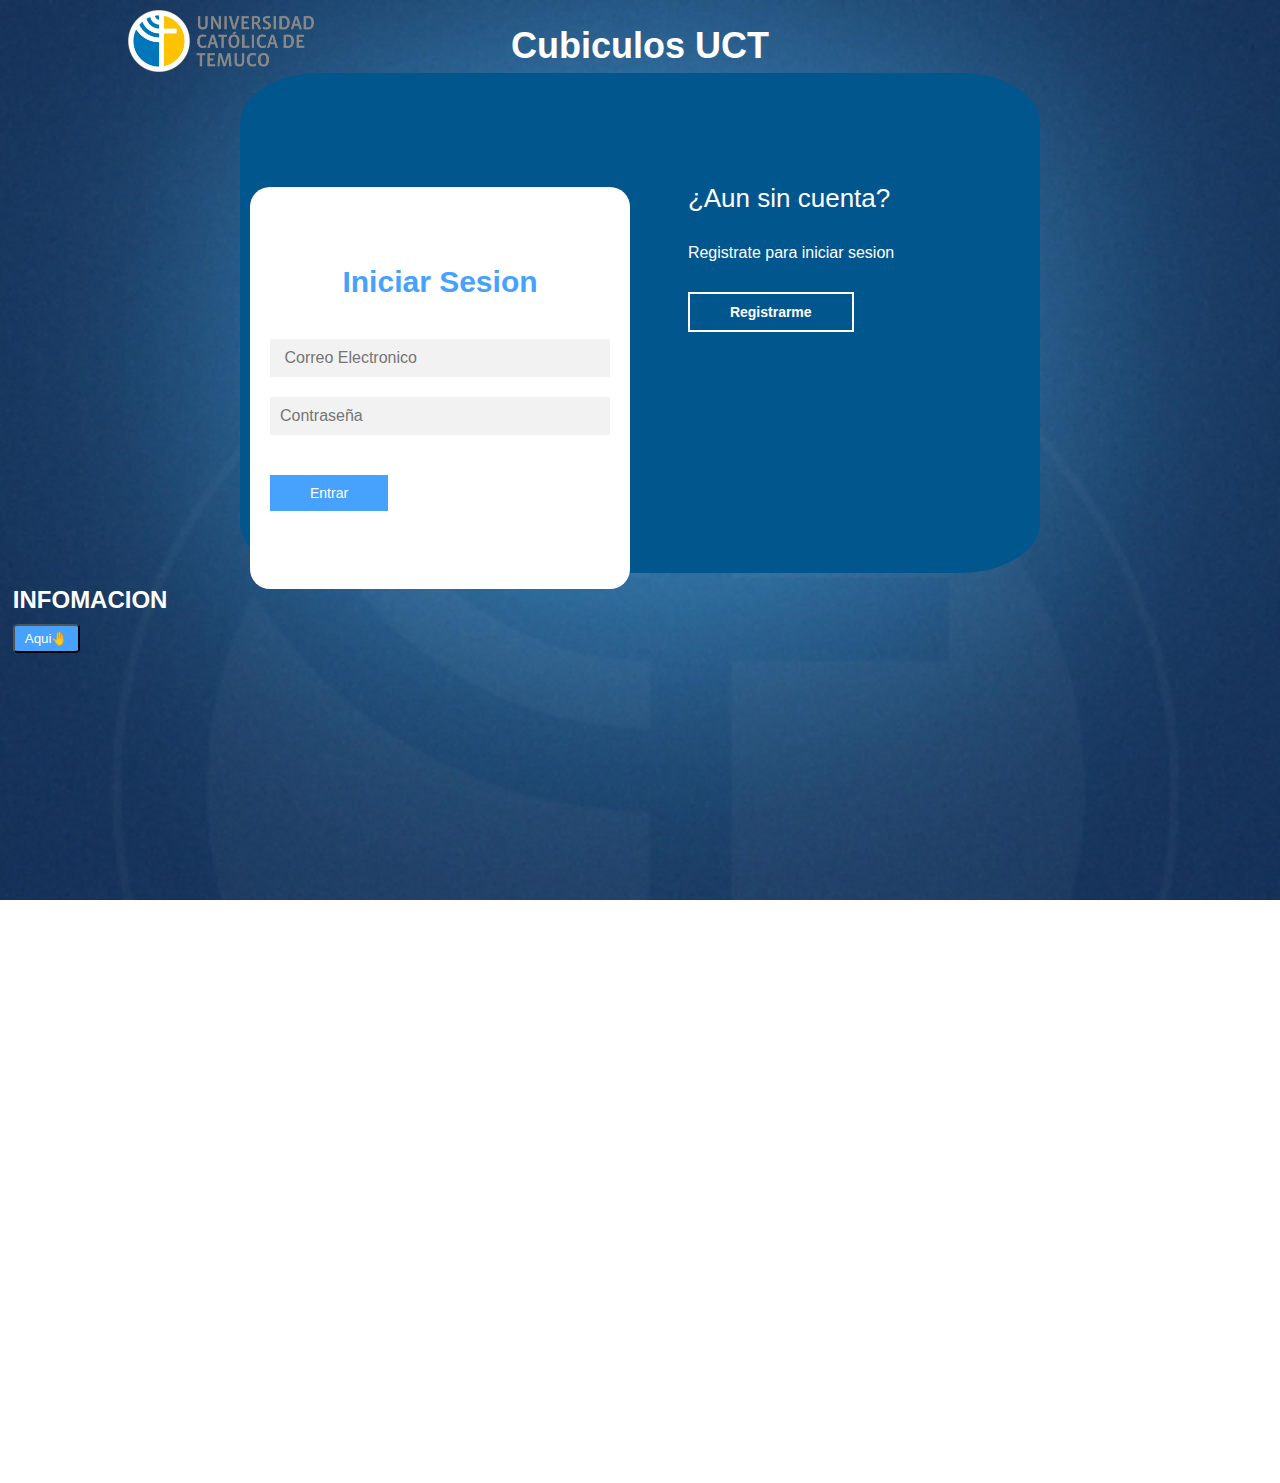
<file: proyecto/index.html>
<!DOCTYPE html>
<html lang="en">
<head>
    <meta charset="UTF-8">
    <meta name="viewport" content="width=device-width, initial-scale=1.0">
    <link rel="stylesheet" type="text/css" href="styles.css">
    <title>Cubiculos UCT</title>
</head>
<body>
    <div class = "banner">
        <center><h1>Cubiculos UCT</h1></center>
    </div>
    <!-----------------------------LOGIN Y REGISTRO--------------------------------------->
    <main>  
        <div class="block_login">
            <div class="ventana_trasera">
                <div class="ventana-trasera_login">
                    <h3>¿Ya tienes cuenta?</h3>
                    <p>Iniciar sesion para ingresar</p>
                    <button id="btn_iniciar_sesion">Iniciar sesion</button>
                </div>
                <div class="ventana-trasera_registro">
                    <h3>¿Aun sin cuenta?</h3>
                    <p>Registrate para iniciar sesion</p>
                    <button id="btnn_registro">Registrarme</button>
                </div>
            </div>

            <!--formulario login y registro-->
            <div class="block-login-registro">
                <?php include 'base.php'; ?>
                <form action="base.php" class="formulario_login">
                    <h2>Iniciar Sesion</h2>
                    <input type="text" placeholder=" Correo Electronico">
                    <input type="password" placeholder="Contraseña">
                    <button>Entrar</button>
                </form>

                <!--Registro a login-->
                <form action="" class="formulario_registrar" method="post">
                    <h2>Registrarse</h2>
                    <input type="text" placeholder="Nombre Completo" name="nombre">
                    <input type="text" placeholder="Correo Electronico" name="correo">
                    <input type="text" placeholder="Usuario" name="usuario">
                    <input type="password" placeholder="Contraseña" name="contrasena">
                    <button>Registrarse</button>
                </form>
            </div>
        </div>
    </main>
    <!------------------------------------------BLOQUE DE INFO--------------------------------------------------------------------->
        <div class="bloque">
            <div class = "bloque-block">
                <h2>INFOMACION</h2>
                <section>
                    <button class="btn-expandir">Aqui🤚</button>
                    <p class="texto_expandir">Esta página está destinada a los estudiantes de la universidad católica, campus san Juan Pablo segundo,
                     IX Región, Temuco, Chile. Diseñada para gestionar de manera autónoma los cubículos y el tiempo de estancia de uno o un grupo de estudiantes.</p> 
                </section>
        </div>
    </div>
    <script type="text/javascript" src="app.js"></script>
</body>
</html>
</file>
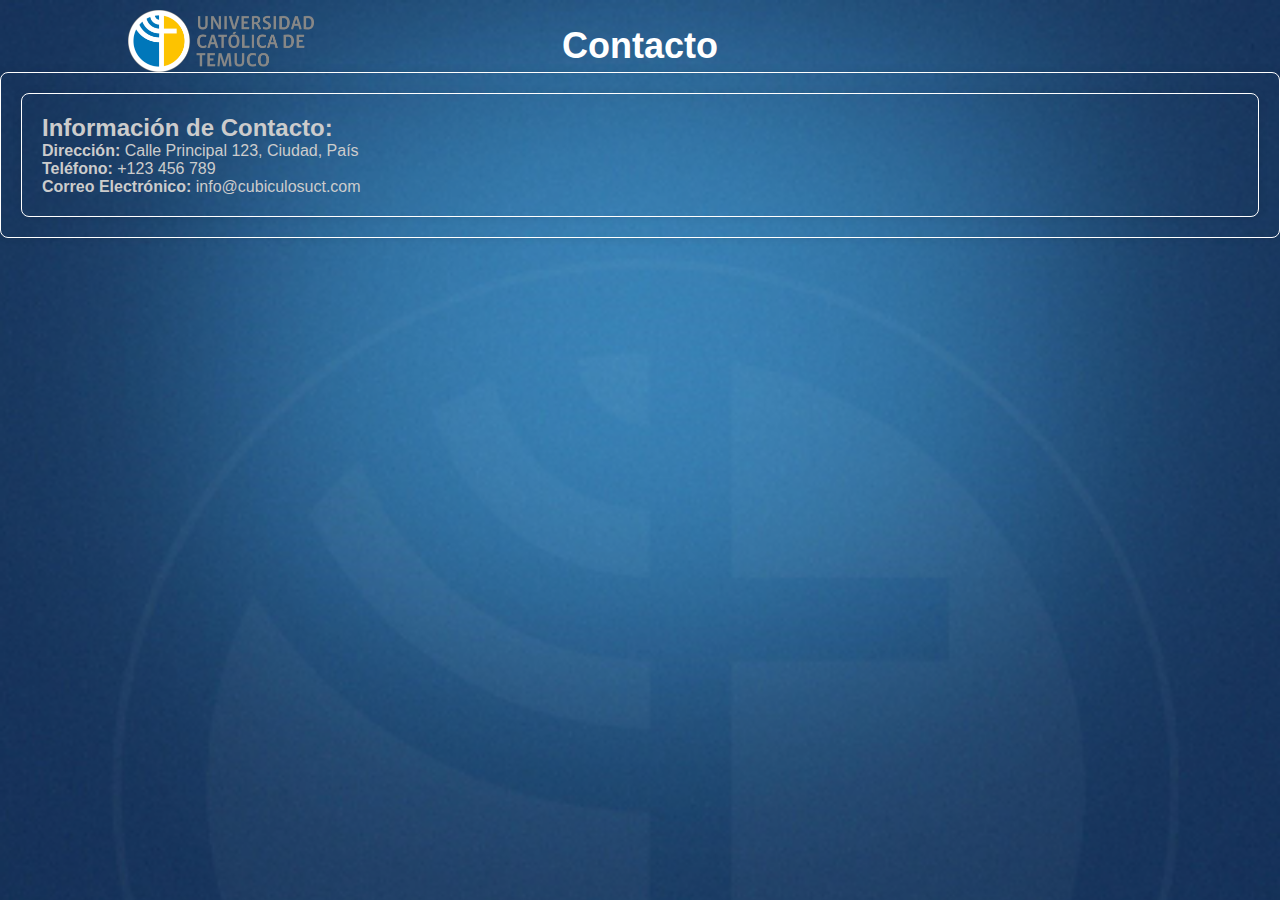
<file: proyecto/Contacto.html>
<!DOCTYPE html>
<html lang="en">
<head>
    <meta charset="UTF-8">
    <meta name="viewport" content="width=device-width, initial-scale=1.0">
    <link rel="stylesheet" type="text/css" href="styles.css">
    <link href="https://cdn.jsdelivr.net/npm/bootstrap@5.3.2/dist/css/bootstrap.min.css" rel="stylesheet" integrity="sha384-T3c6CoIi6uLrA9TneNEoa7RxnatzjcDSCmG1MXxSR1GAsXEV/Dwwykc2MPK8M2HN" crossorigin="anonymous">
    <script src="https://cdn.jsdelivr.net/npm/bootstrap@5.3.2/dist/js/bootstrap.bundle.min.js" integrity="sha384-C6RzsynM9kWDrMNeT87bh95OGNyZPhcTNXj1NW7RuBCsyN/o0jlpcV8Qyq46cDfL" crossorigin="anonymous"></script>
    <title>Contacto - Cubículos UCT</title>
    <link rel="stylesheet" href="estilo.css">
    <link rel="stylesheet" href="styles.css">
</head>
<body>
    <div class="container mt-5">
        <div class="banner">
            <center><h1>Contacto</h1></center>
        </div>
        <div class="contact-box">
            <div class="col-md-6 contact-box">
                <h2>Información de Contacto:</h2>
                <p><strong>Dirección:</strong> Calle Principal 123, Ciudad, País</p>
                <p><strong>Teléfono:</strong> +123 456 789</p>
                <p><strong>Correo Electrónico:</strong> info@cubiculosuct.com</p>
            </div>
        </div>
    </div>
</body>
</html>
</file>
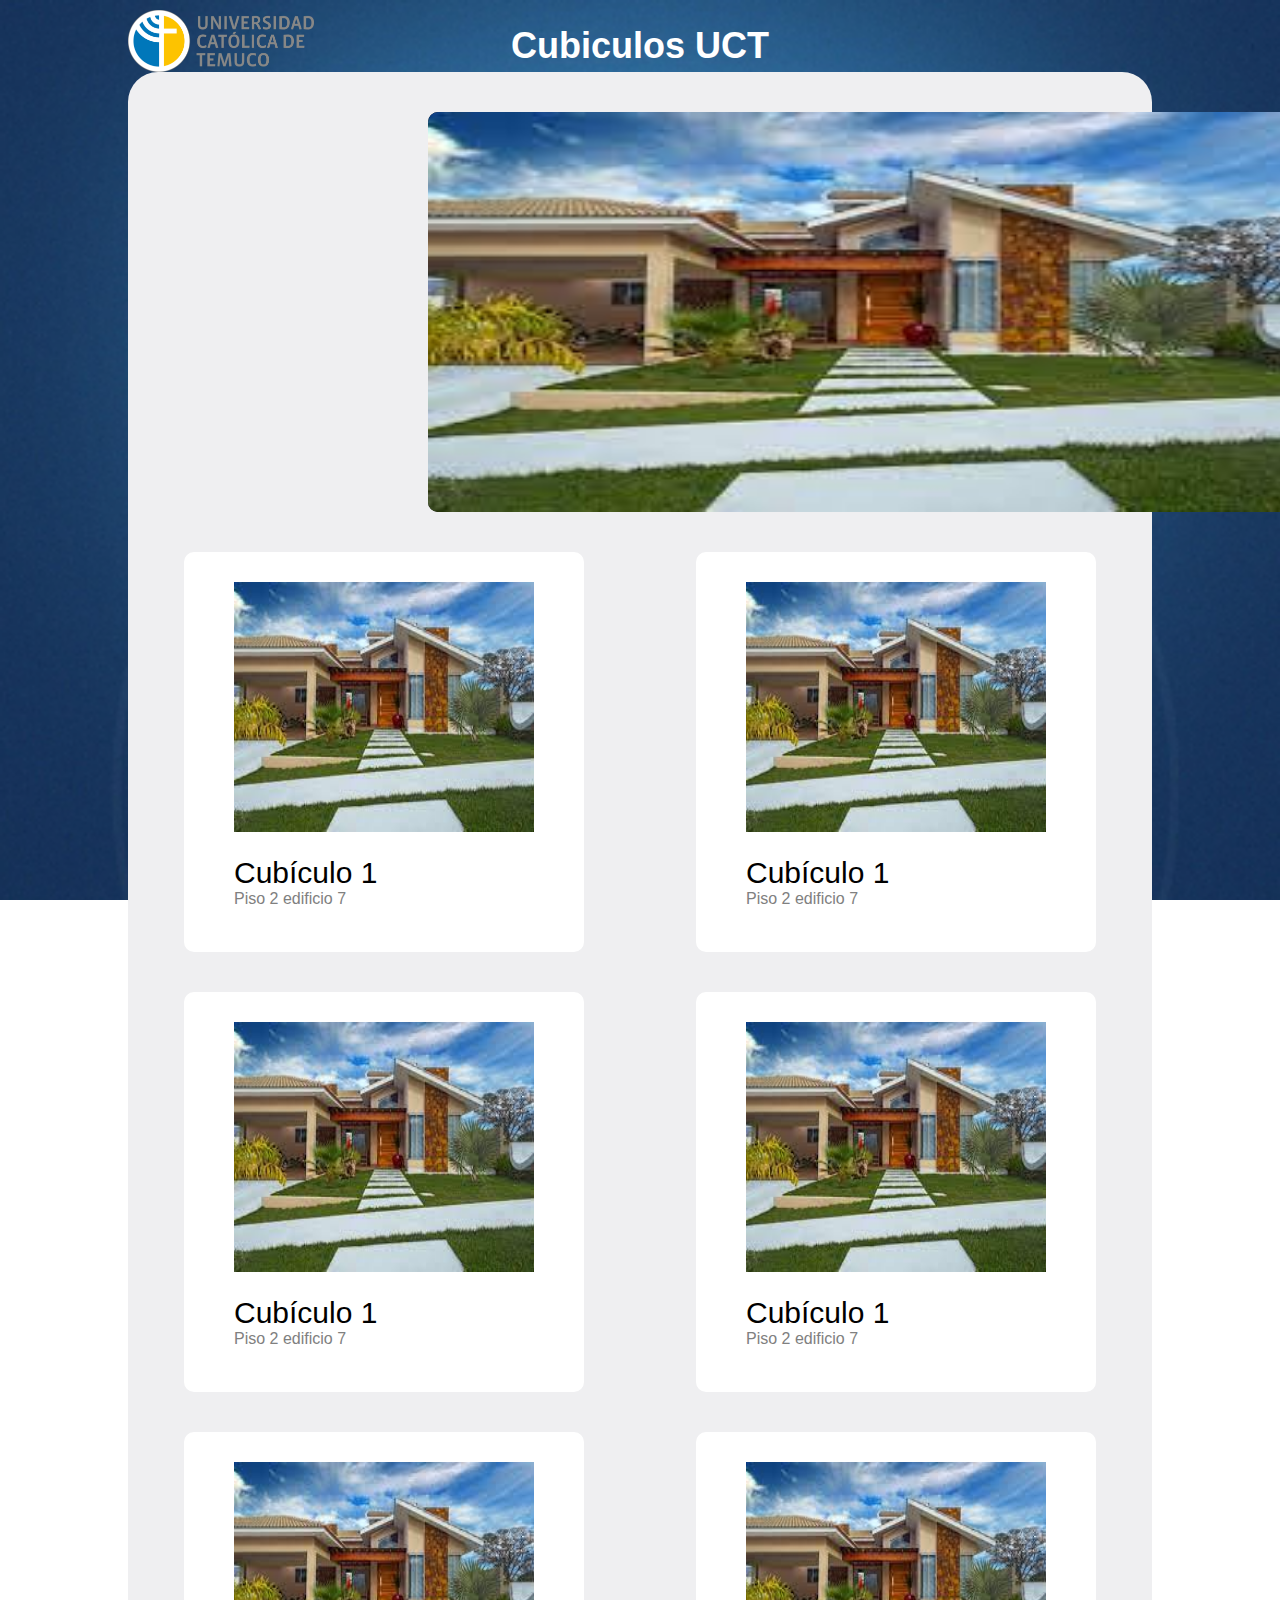
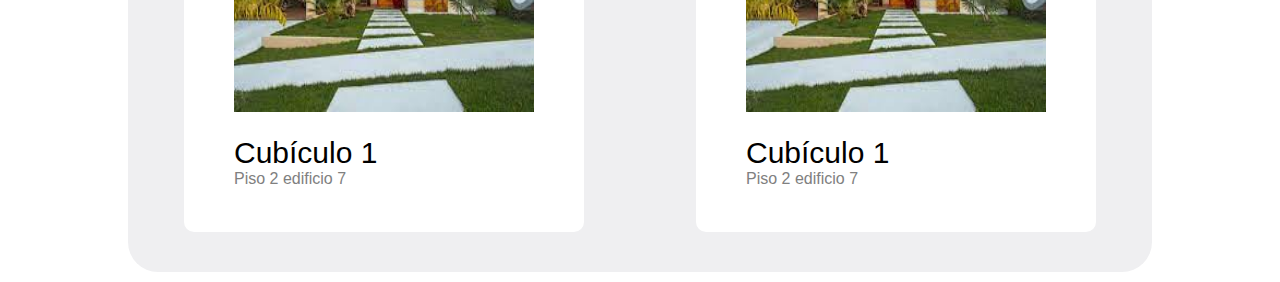
<file: proyecto/cubiculos.html>
<!DOCTYPE html>
<html lang="en">
<head>
    <meta charset="UTF-8">
    <meta name="viewport" content="width=device-width, initial-scale=1.0">
    <link rel="stylesheet" type="text/css" href="cubiculos.css">
    <link rel="stylesheet" href="styles.css">
    <title>Cubiculos UCT</title>
</head>
<body>
    <div class="banner">
        <center><h1>Cubiculos UCT</h1></center>
    </div>
    <section class="flexcontainer">
        <section class="deslisante">
            <div class="cubiculolargo">
                <img src="cubiculps/descarga (1).jpg" alt="" class="patata" onclick="changeImage(this)">
                <img src="cubiculps/descarga (2).jpg" alt="" class="patata" onclick="changeImage(this)">
                <img src="cubiculps/descarga (3).jpg" alt="" class="patata" onclick="changeImage(this)">
                <img src="cubiculps/descarga (4).jpg" alt="" class="patata" onclick="changeImage(this)">
                <img src="cubiculps/descarga (5).jpg" alt="" class="patata" onclick="changeImage(this)">
            </div>
            
        </section>

        <div class="cubiculo" onmouseover="showCubiculoInfo(this)" onmouseout="hideCubiculoInfo(this)">
            <img src="cubiculps/descarga (1).jpg" alt="" class="imagen">
            <p class="titulo">Cubículo 1</p>
            <p class="piso">Piso 2 edificio 7</p>
            <div class="cubiculo-info">
                <div class="image-container">
                    <img src="cubiculps/descarga (1).jpg" alt="" class="info-imagen">
                    <img src="cubiculps/descarga (2).jpg" alt="" class="info-imagen">
                    <img src="cubiculps/descarga (3).jpg" alt="" class="info-imagen">
                </div>
                <h2 class="info-titulo">Cubículo 1</h2>
                <p class="info-descripcion">Descripción del cubículo 1.</p>
            </div>
        </div>
        
        <div class="cubiculo" onmouseover="showCubiculoInfo(this)" onmouseout="hideCubiculoInfo(this)">
            <img src="cubiculps/descarga (1).jpg" alt="" class="imagen">
            <p class="titulo">Cubículo 1</p>
            <p class="piso">Piso 2 edificio 7</p>
            <div class="cubiculo-info">
                <div class="image-container">
                    <img src="cubiculps/descarga (1).jpg" alt="" class="info-imagen">
                    <img src="cubiculps/descarga (2).jpg" alt="" class="info-imagen">
                    <img src="cubiculps/descarga (3).jpg" alt="" class="info-imagen">
                </div>
                <h2 class="info-titulo">Cubículo 1</h2>
                <p class="info-descripcion">Descripción del cubículo 1.</p>
            </div>
        </div>
        <div class="cubiculo" onmouseover="showCubiculoInfo(this)" onmouseout="hideCubiculoInfo(this)">
            <img src="cubiculps/descarga (1).jpg" alt="" class="imagen">
            <p class="titulo">Cubículo 1</p>
            <p class="piso">Piso 2 edificio 7</p>
            <div class="cubiculo-info">
                <div class="image-container">
                    <img src="cubiculps/descarga (1).jpg" alt="" class="info-imagen">
                    <img src="cubiculps/descarga (2).jpg" alt="" class="info-imagen">
                    <img src="cubiculps/descarga (3).jpg" alt="" class="info-imagen">
                </div>
                <h2 class="info-titulo">Cubículo 1</h2>
                <p class="info-descripcion">Descripción del cubículo 1.</p>
            </div>
        </div>
        <div class="cubiculo" onmouseover="showCubiculoInfo(this)" onmouseout="hideCubiculoInfo(this)">
            <img src="cubiculps/descarga (1).jpg" alt="" class="imagen">
            <p class="titulo">Cubículo 1</p>
            <p class="piso">Piso 2 edificio 7</p>
            <div class="cubiculo-info">
                <div class="image-container">
                    <img src="cubiculps/descarga (1).jpg" alt="" class="info-imagen">
                    <img src="cubiculps/descarga (2).jpg" alt="" class="info-imagen">
                    <img src="cubiculps/descarga (3).jpg" alt="" class="info-imagen">
                </div>
                <h2 class="info-titulo">Cubículo 1</h2>
                <p class="info-descripcion">Descripción del cubículo 1.</p>
            </div>
        </div>
        <div class="cubiculo" onmouseover="showCubiculoInfo(this)" onmouseout="hideCubiculoInfo(this)">
            <img src="cubiculps/descarga (1).jpg" alt="" class="imagen">
            <p class="titulo">Cubículo 1</p>
            <p class="piso">Piso 2 edificio 7</p>
            <div class="cubiculo-info">
                <div class="image-container">
                    <img src="cubiculps/descarga (1).jpg" alt="" class="info-imagen">
                    <img src="cubiculps/descarga (2).jpg" alt="" class="info-imagen">
                    <img src="cubiculps/descarga (3).jpg" alt="" class="info-imagen">
                </div>
                <h2 class="info-titulo">Cubículo 1</h2>
                <p class="info-descripcion">Descripción del cubículo 1.</p>
            </div>
        </div>
        <div class="cubiculo" onmouseover="showCubiculoInfo(this)" onmouseout="hideCubiculoInfo(this)">
            <img src="cubiculps/descarga (1).jpg" alt="" class="imagen">
            <p class="titulo">Cubículo 1</p>
            <p class="piso">Piso 2 edificio 7</p>
            <div class="cubiculo-info">
                <div class="image-container">
                    <img src="cubiculps/descarga (1).jpg" alt="" class="info-imagen">
                    <img src="cubiculps/descarga (2).jpg" alt="" class="info-imagen">
                    <img src="cubiculps/descarga (3).jpg" alt="" class="info-imagen">
                </div>
                <h2 class="info-titulo">Cubículo 1</h2>
                <p class="info-descripcion">Descripción del cubículo 1.</p>
            </div>
        </div>

        <!-- Repite el código anterior para cada cubículo -->

    </section>
    <script src="cubiculos.js"></script>
</body>
</html>
</file>
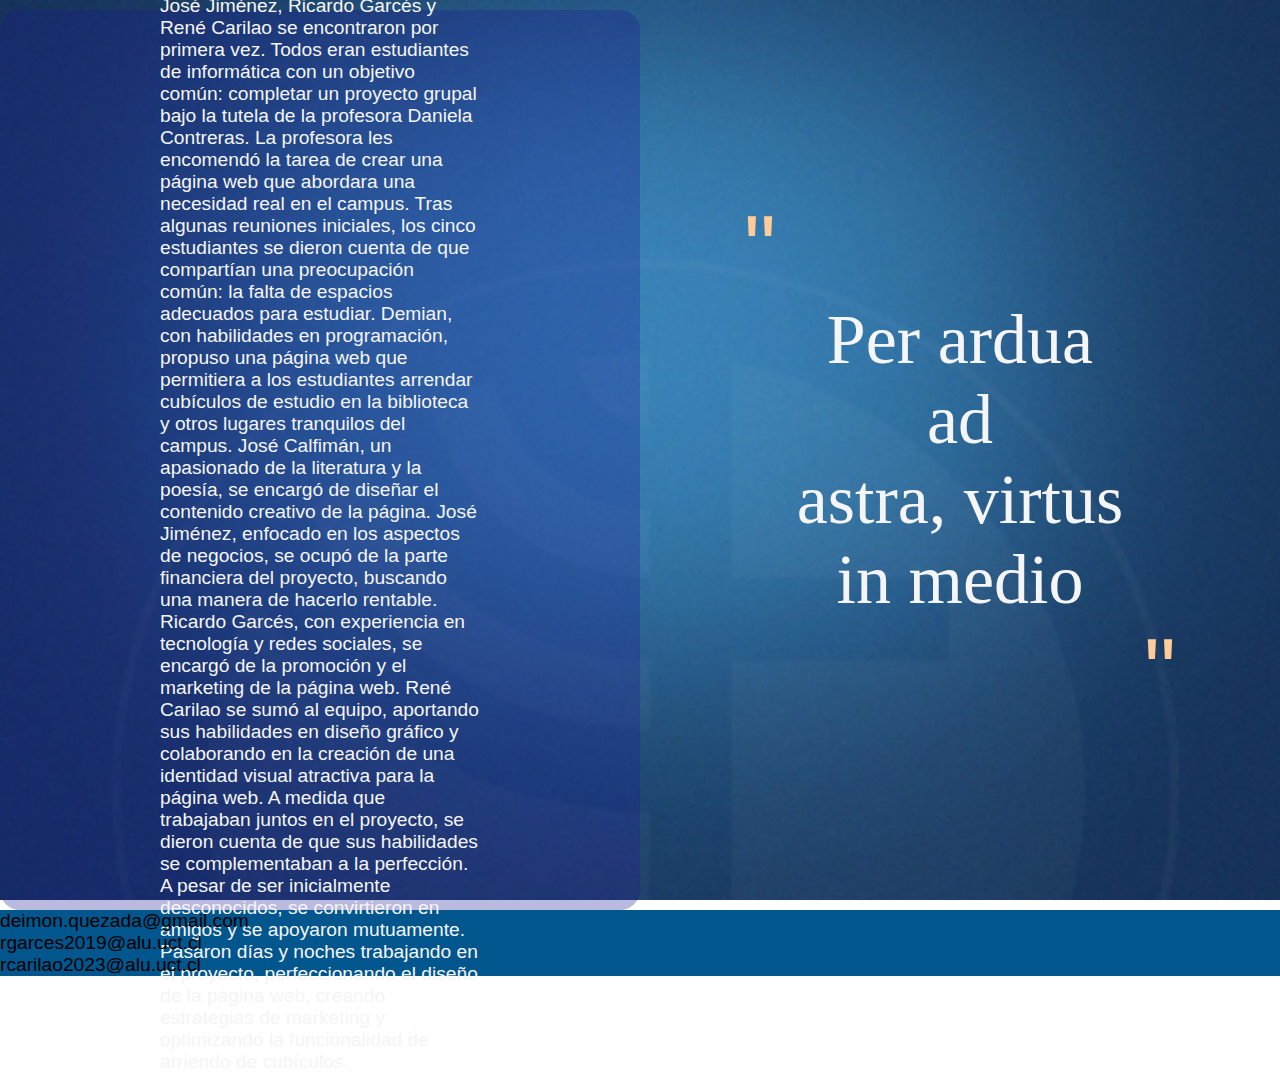
<file: proyecto/historia.html>
<!DOCTYPE html>
<html lang="en">
<head>
    <meta charset="UTF-8">
    <meta name="viewport" content="width=device-width, initial-scale=1.0">
    <link rel="stylesheet" type="text/css" href="styles.css">
    <link rel="stylesheet" href="historia.css">
    <title>Cubiculos UCT</title>
</head>
<body>
    <div class="flexcontainer">
    <div class="historia">
        <p class="titulo">Sobre nosotros</p>
        <p class="waos">En la Universidad Católica de Temuco, en un aula del Taller de Integración, Demian, José Calfimán, José Jiménez, Ricardo Garcés y René Carilao se encontraron por primera vez. Todos eran estudiantes de informática con un objetivo común: completar un proyecto grupal bajo la tutela de la profesora Daniela Contreras.

La profesora les encomendó la tarea de crear una página web que abordara una necesidad real en el campus. Tras algunas reuniones iniciales, los cinco estudiantes se dieron cuenta de que compartían una preocupación común: la falta de espacios adecuados para estudiar.

Demian, con habilidades en programación, propuso una página web que permitiera a los estudiantes arrendar cubículos de estudio en la biblioteca y otros lugares tranquilos del campus. José Calfimán, un apasionado de la literatura y la poesía, se encargó de diseñar el contenido creativo de la página.

José Jiménez, enfocado en los aspectos de negocios, se ocupó de la parte financiera del proyecto, buscando una manera de hacerlo rentable. Ricardo Garcés, con experiencia en tecnología y redes sociales, se encargó de la promoción y el marketing de la página web. René Carilao se sumó al equipo, aportando sus habilidades en diseño gráfico y colaborando en la creación de una identidad visual atractiva para la página web.

A medida que trabajaban juntos en el proyecto, se dieron cuenta de que sus habilidades se complementaban a la perfección. A pesar de ser inicialmente desconocidos, se convirtieron en amigos y se apoyaron mutuamente. Pasaron días y noches trabajando en el proyecto, perfeccionando el diseño de la página web, creando estrategias de marketing y optimizando la funcionalidad de arriendo de cubículos.</p>
     </div>
    <div class="woas">
        <p class="comilla">"</p>
        <p class="frase">Per ardua </p>
        <p class="frase">ad </p>
        <p class="frase">astra, virtus </p>
        <p class="frase"> in medio</p>
        <p class="comillaa">"</p>
    </div>
    </div>
    <div class="footer">
        <p>deimon.quezada@gmail.com</p>
       <p>rgarces2019@alu.uct.cl</p>
        <p>rcarilao2023@alu.uct.cl</p>
    </div>
</body>
</html>
</file>
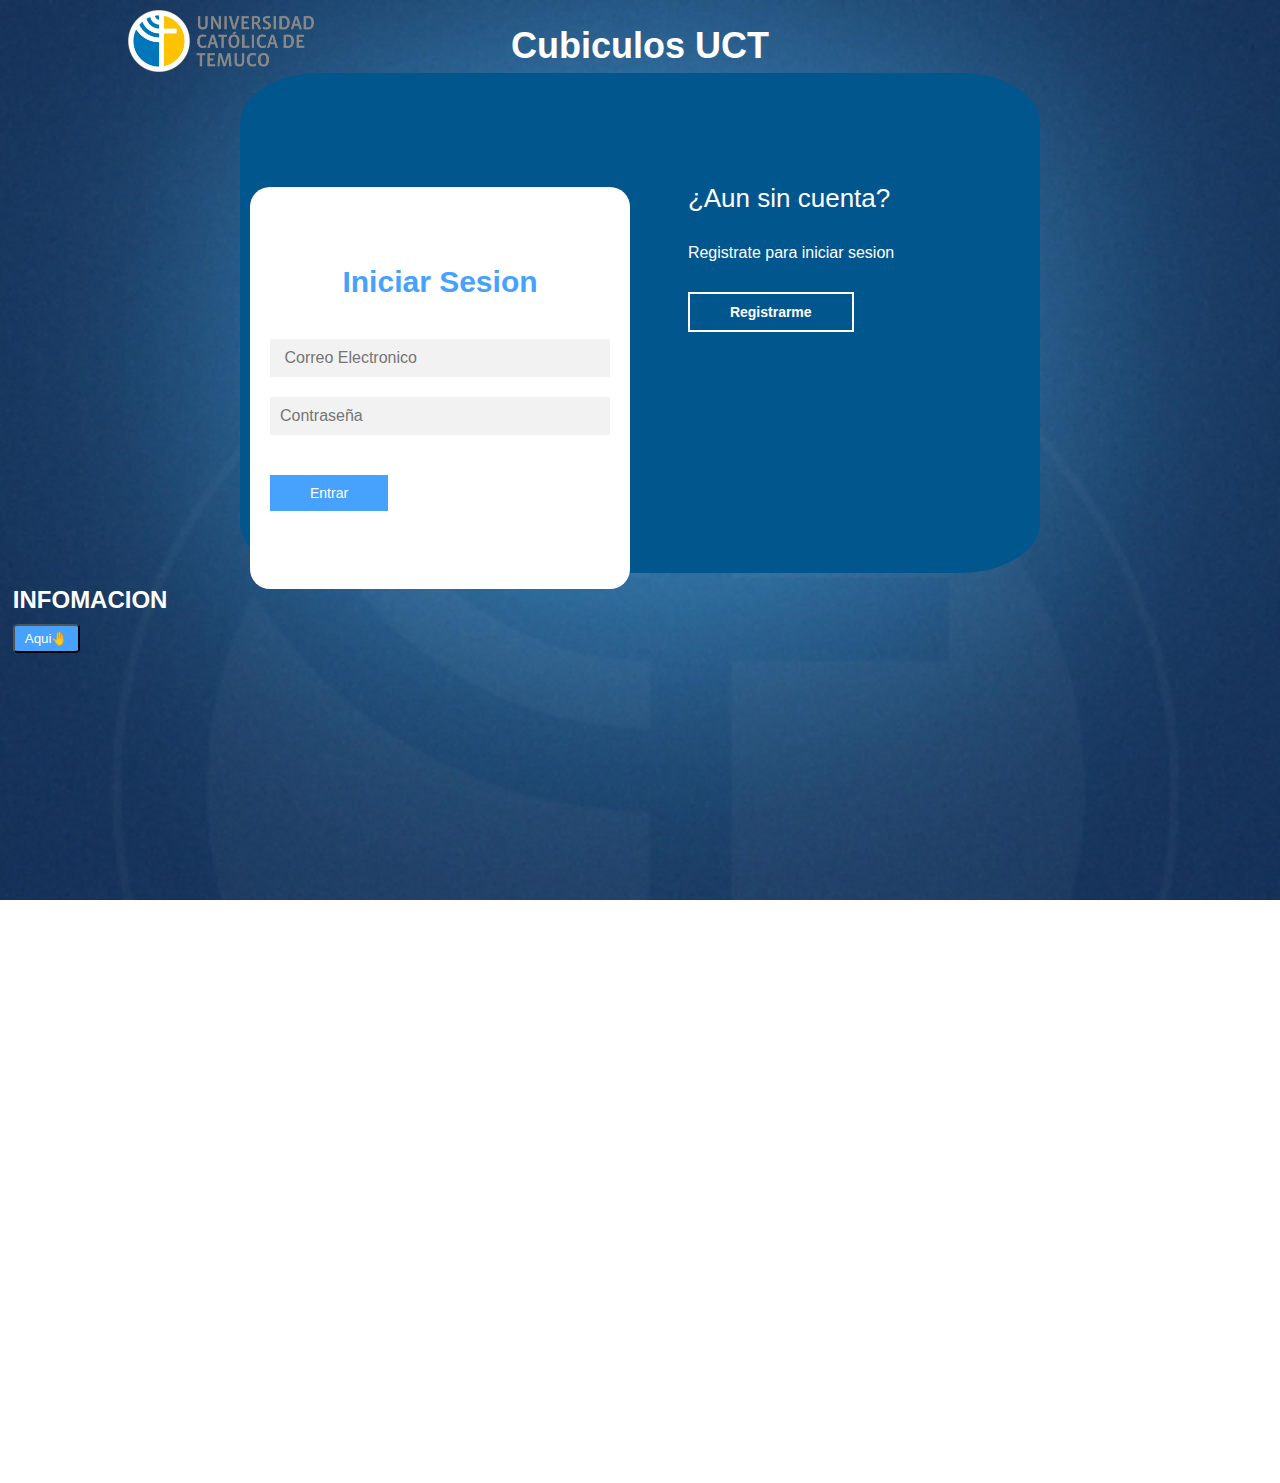
<file: proyecto/proyecto.html>
<!DOCTYPE html>
<html lang="en">
<head>
    <meta charset="UTF-8">
    <meta name="viewport" content="width=device-width, initial-scale=1.0">
    <link rel="stylesheet" type="text/css" href="styles.css">
    <title>Cubiculos UCT</title>
</head>
<body>
    <div class = "banner">
        <center><h1>Cubiculos UCT</h1></center>
    </div>
    <!-----------------------------LOGIN Y REGISTRO--------------------------------------->
    <main>  
        <div class="block_login">
            <div class="ventana_trasera">
                <div class="ventana-trasera_login">
                    <h3>¿Ya tienes cuenta?</h3>
                    <p>Iniciar sesion para ingresar</p>
                    <button id="btn_iniciar_sesion">Iniciar sesion</button>
                </div>
                <div class="ventana-trasera_registro">
                    <h3>¿Aun sin cuenta?</h3>
                    <p>Registrate para iniciar sesion</p>
                    <button id="btnn_registro">Registrarme</button>
                </div>
            </div>

            <!--formulario login y registro-->
            <div class="block-login-registro">
                <form action="" class="formulario_login">
                    <h2>Iniciar Sesion</h2>
                    <input type="text" placeholder=" Correo Electronico">
                    <input type="password" placeholder="Contraseña">
                    <button>Entrar</button>
                </form>

                <!--Registro a login-->
                <form action="" class="formulario_registrar">
                    <h2>Registrarse</h2>
                    <input type="text" placeholder="Nombre Completo">
                    <input type="text" placeholder="Correo Electronico">
                    <input type="text" placeholder="Usuario">
                    <input type="password" placeholder="Contraseña">
                    <button>Registrarse</button>
                </form>
            </div>
        </div>
    </main>
    <!------------------------------------------BLOQUE DE INFO--------------------------------------------------------------------->
        <div class="bloque">
            <div class = "bloque-block">
                <h2>INFOMACION</h2>
                <section>
                    <button class="btn-expandir">Aqui🤚</button>
                    <p class="texto_expandir">Esta página está destinada a los estudiantes de la universidad católica, campus san Juan Pablo segundo,
                     IX Región, Temuco, Chile. Diseñada para gestionar de manera autónoma los cubículos y el tiempo de estancia de uno o un grupo de estudiantes.</p> 
                </section>
        </div>
    </div>
    <script type="text/javascript" src="app.js"></script>
</body>
</html>
</file>
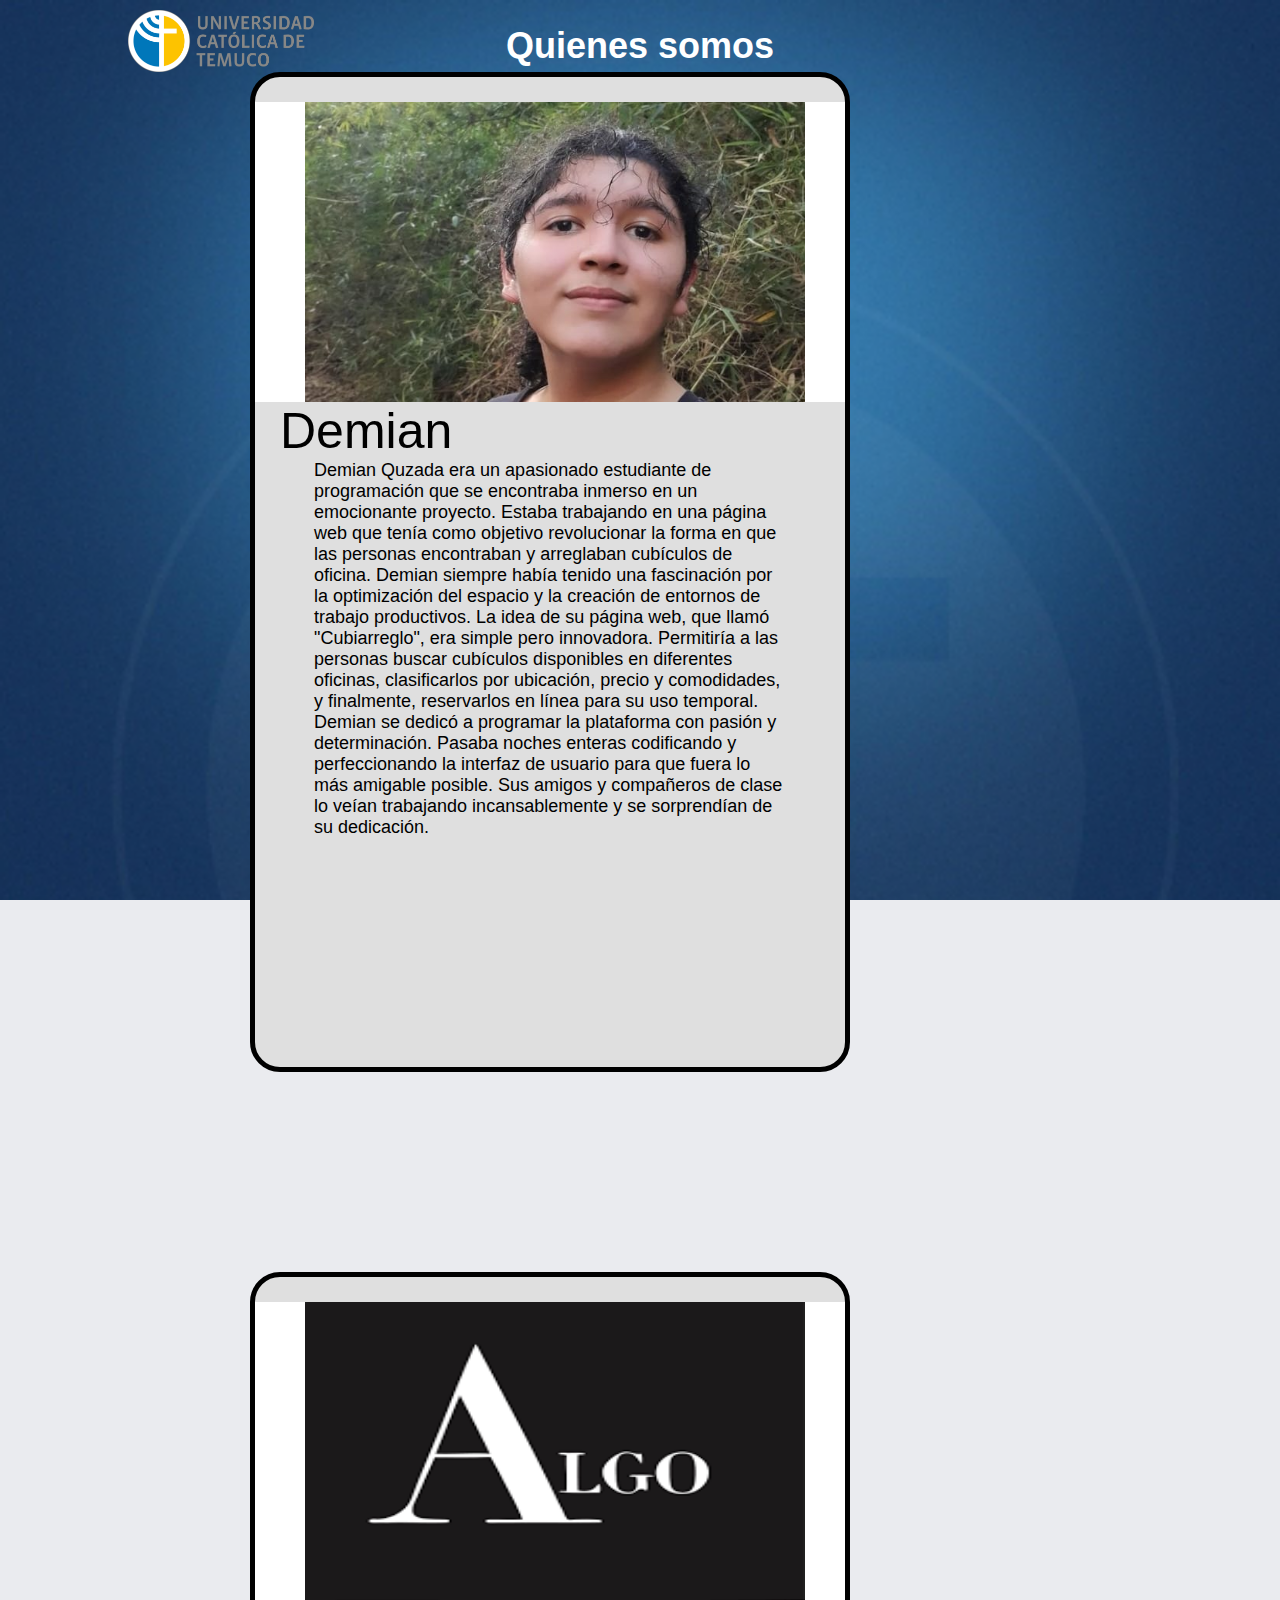
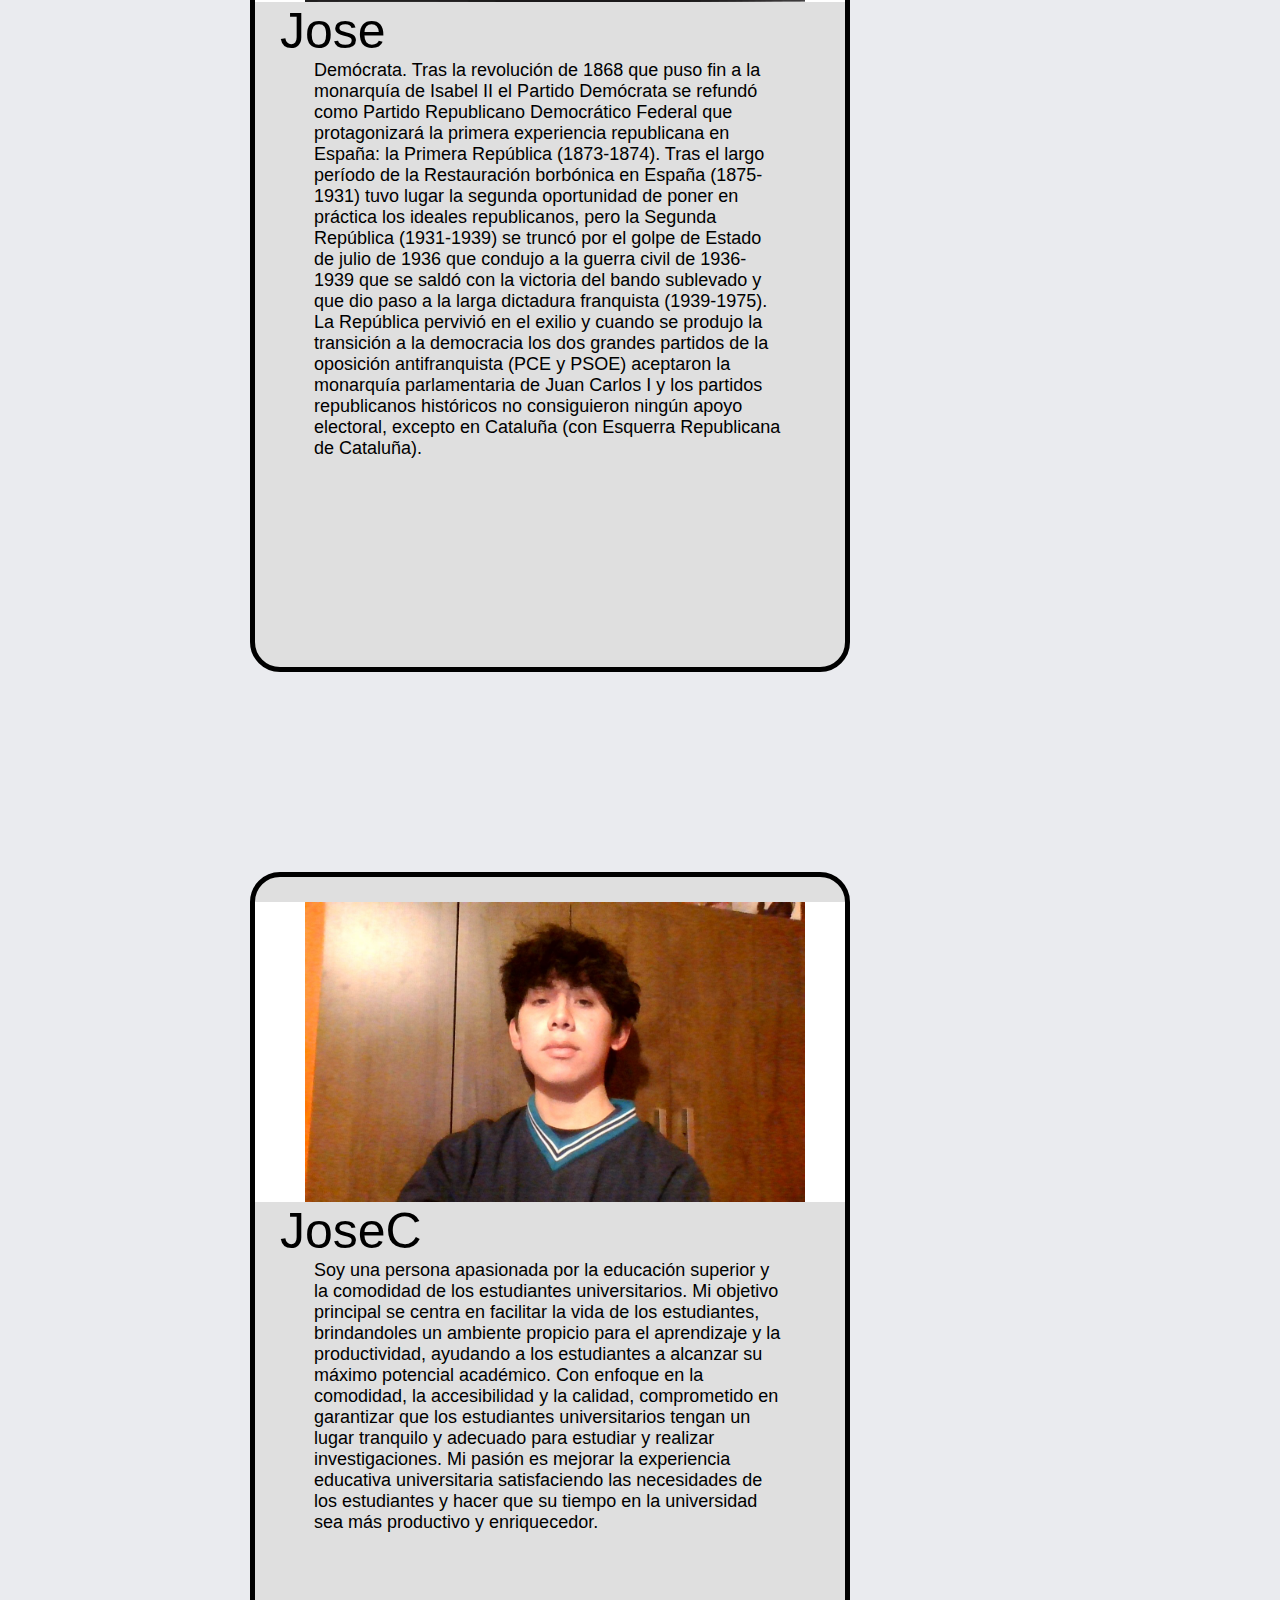
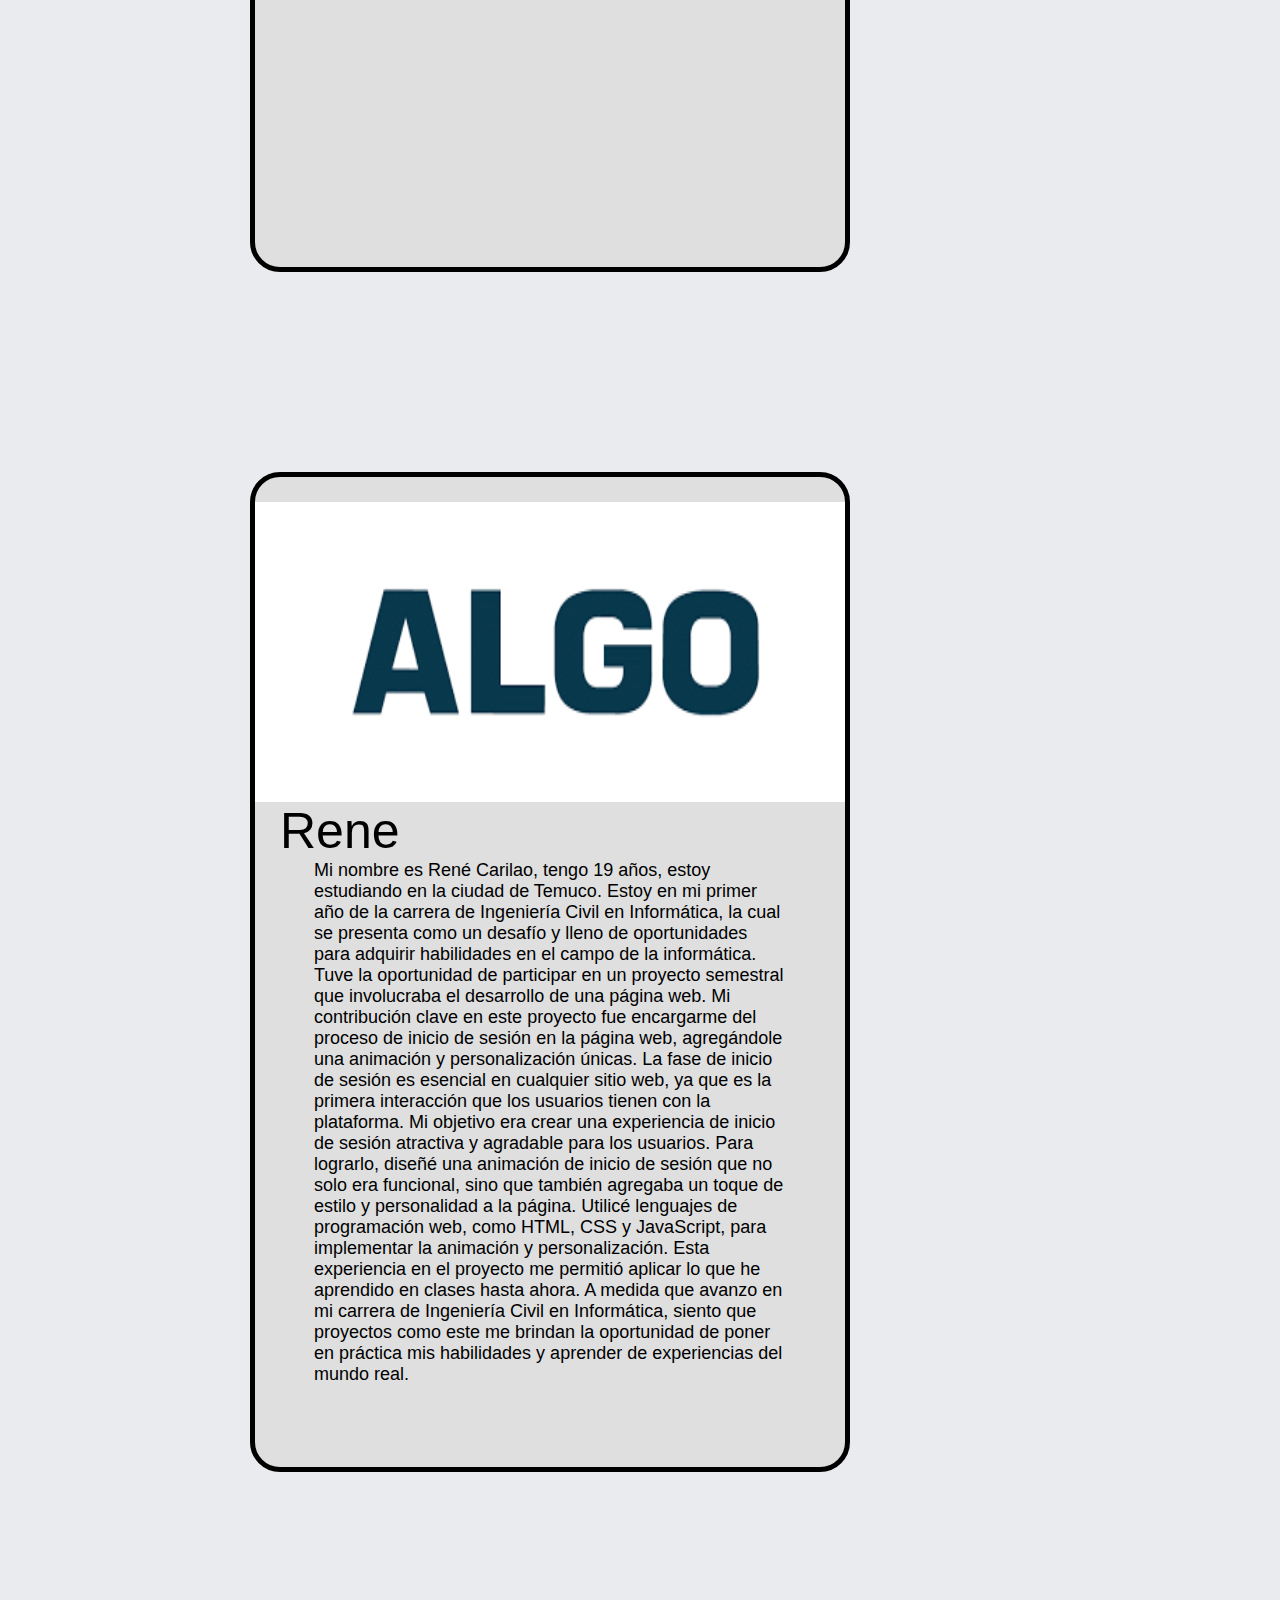
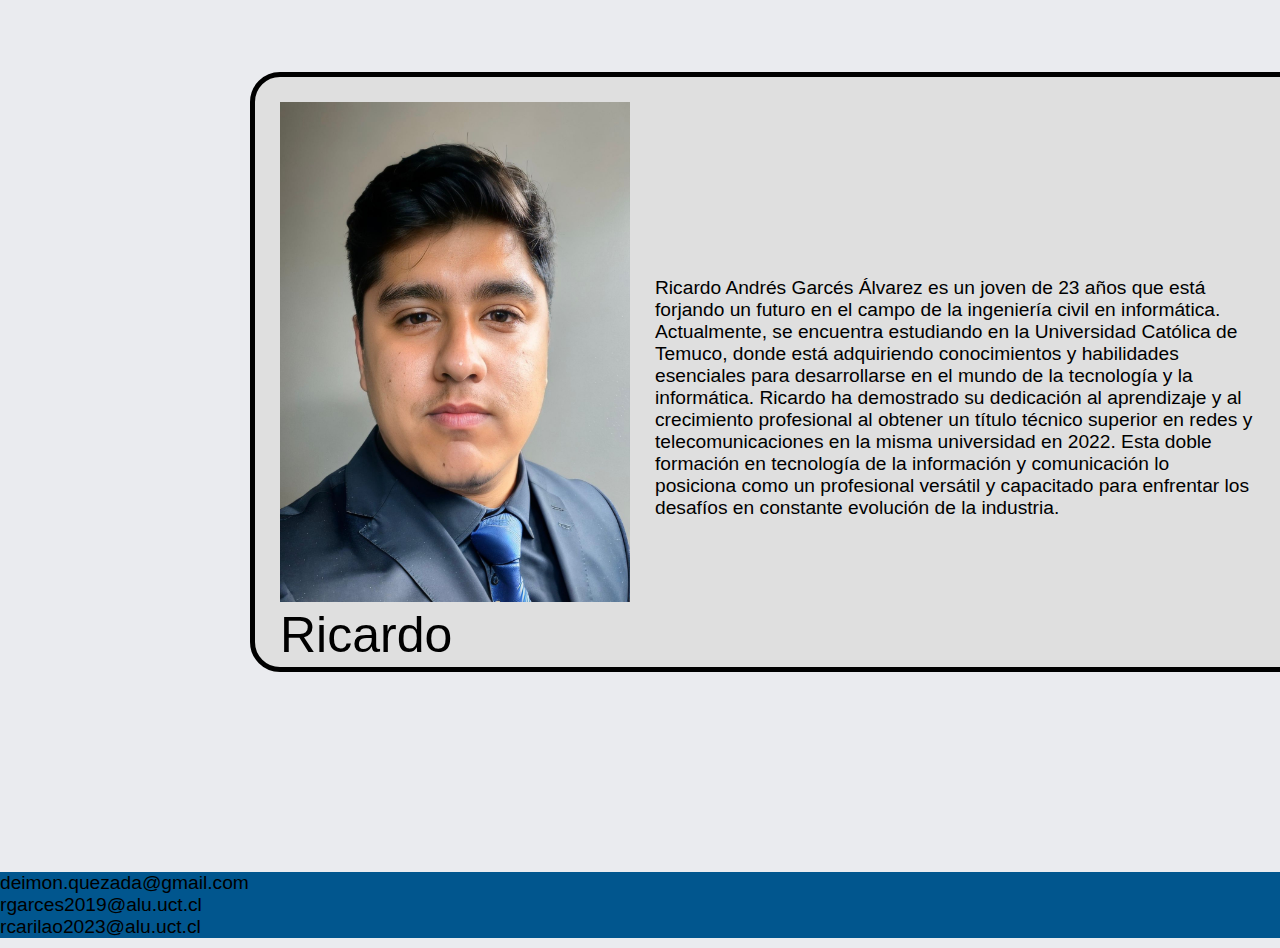
<file: proyecto/quienessomos.html>
<!DOCTYPE html>
<html lang="en">
<head>
    <meta charset="UTF-8">
    <meta name="viewport" content="width=device-width, initial-scale=1.0">
    <link rel="stylesheet" type="text/css" href="estilo.css">
    <link rel="stylesheet" type="text/css" href="styles.css">
    <link rel="stylesheet" type="text/css" href="quiensomos.css">

    <title>Cubiculos UCT</title>
</head>
<body>
    <div class = "banner">
        <center><h1>Quienes somos</h1></center>
    </div>
    <section class="nosotros">
        
        <div class="presentacion">
            <div class="capsula">
                <img class="foto" src="nosotros/demian.jpg" alt="">
            </div>
            <p class="nombre">Demian</p>
            <p class="descripcion">Demian Quzada era un apasionado estudiante de programación que se encontraba inmerso en un emocionante proyecto. Estaba trabajando en una página web que tenía como objetivo revolucionar la forma en que las personas encontraban y arreglaban cubículos de oficina.

                Demian siempre había tenido una fascinación por la optimización del espacio y la creación de entornos de trabajo productivos. La idea de su página web, que llamó "Cubiarreglo", era simple pero innovadora. Permitiría a las personas buscar cubículos disponibles en diferentes oficinas, clasificarlos por ubicación, precio y comodidades, y finalmente, reservarlos en línea para su uso temporal.
                
                Demian se dedicó a programar la plataforma con pasión y determinación. Pasaba noches enteras codificando y perfeccionando la interfaz de usuario para que fuera lo más amigable posible. Sus amigos y compañeros de clase lo veían trabajando incansablemente y se sorprendían de su dedicación.</p>
        </div>
        <div class="presentacion">
            <div class="capsula">
                <img class="foto" src="nosotros/jose.png" alt="">
            </div>
            <p class="nombre">Jose</p>
            <p class="descripcion">Demócrata. Tras la revolución de 1868 que puso fin a la monarquía de Isabel II el Partido Demócrata se refundó como Partido Republicano Democrático Federal que protagonizará la primera experiencia republicana en España: la Primera República (1873-1874). Tras el largo período de la Restauración borbónica en España (1875-1931) tuvo lugar la segunda oportunidad de poner en práctica los ideales republicanos, pero la Segunda República (1931-1939) se truncó por el golpe de Estado de julio de 1936 que condujo a la guerra civil de 1936-1939 que se saldó con la victoria del bando sublevado y que dio paso a la larga dictadura franquista (1939-1975). La República pervivió en el exilio y cuando se produjo la transición a la democracia los dos grandes partidos de la oposición antifranquista (PCE y PSOE) aceptaron la monarquía parlamentaria de Juan Carlos I y los partidos republicanos históricos no consiguieron ningún apoyo electoral, excepto en Cataluña (con Esquerra Republicana de Cataluña).</p>
        </div>
        <div class="presentacion">
            <div class="capsula">
                <img class="foto" src="nosotros/josec.jpg" alt="">
            </div>
            <p class="nombre">JoseC</p>
            <p class="descripcion">Soy una persona apasionada por la educación superior y la comodidad de los estudiantes universitarios. Mi objetivo principal se centra en facilitar la vida de los estudiantes, brindandoles un ambiente propicio para el aprendizaje y la productividad, ayudando a los estudiantes a alcanzar su máximo potencial académico. Con enfoque en la comodidad, la accesibilidad y la calidad, comprometido en garantizar que los estudiantes universitarios tengan un lugar tranquilo y adecuado para estudiar y realizar investigaciones. Mi pasión es mejorar la experiencia educativa universitaria satisfaciendo las necesidades de los estudiantes y hacer que su tiempo en la universidad sea más productivo y enriquecedor.</p>

        </div>
          <div class="presentacion">
            <div class="capsula">
                <img class ="foto" src="nosotros/rene.png" alt="">
            </div>
           <p class="nombre">Rene</p>
           <p class="descripcion">Mi nombre es René Carilao, tengo 19 años, estoy estudiando en la ciudad de Temuco. Estoy en mi primer año de la carrera de Ingeniería Civil en Informática, la cual se presenta como un desafío y lleno de oportunidades para adquirir habilidades en el campo de la informática.
            Tuve la oportunidad de participar en un proyecto semestral que involucraba el desarrollo de una página web. Mi contribución clave en este proyecto fue encargarme del proceso de inicio de sesión en la página web, agregándole una animación y personalización únicas.
            La fase de inicio de sesión es esencial en cualquier sitio web, ya que es la primera interacción que los usuarios tienen con la plataforma. Mi objetivo era crear una experiencia de inicio de sesión atractiva y agradable para los usuarios. Para lograrlo, diseñé una animación de inicio de sesión que no solo era funcional, sino que también agregaba un toque de estilo y personalidad a la página. Utilicé lenguajes de programación web, como HTML, CSS y JavaScript, para implementar la animación y personalización.
            Esta experiencia en el proyecto me permitió aplicar lo que he aprendido en clases hasta ahora. A medida que avanzo en mi carrera de Ingeniería Civil en Informática, siento que proyectos como este me brindan la oportunidad de poner en práctica mis habilidades y aprender de experiencias del mundo real.</p>

          </div> 
          
    </section>
    <div class="largo">
        <div class="flex">
            <div>
                <img src="nosotros/ricardo.jpg" alt="" class="imagenalta">
                <p class="nombre">Ricardo </p>
            </div>
            <div class="derecha">
                <p>Ricardo Andrés Garcés Álvarez es un joven de 23 años que está forjando un futuro en el campo de la ingeniería civil en informática. Actualmente, se encuentra estudiando en la Universidad Católica de Temuco, donde está adquiriendo conocimientos y habilidades esenciales para desarrollarse en el mundo de la tecnología y la informática.
                    Ricardo ha demostrado su dedicación al aprendizaje y al crecimiento profesional al obtener un título técnico superior en redes y telecomunicaciones en la misma universidad en 2022. Esta doble formación en tecnología de la información y comunicación lo posiciona como un profesional versátil y capacitado para enfrentar los desafíos en constante evolución de la industria.</p>
            </div>
        </div>
    </div>
    <div class="footer">
        <p>deimon.quezada@gmail.com</p>
        <p>rgarces2019@alu.uct.cl</p>
        <p>rcarilao2023@alu.uct.cl</p>
    </div>
</body>
</html>
</file>
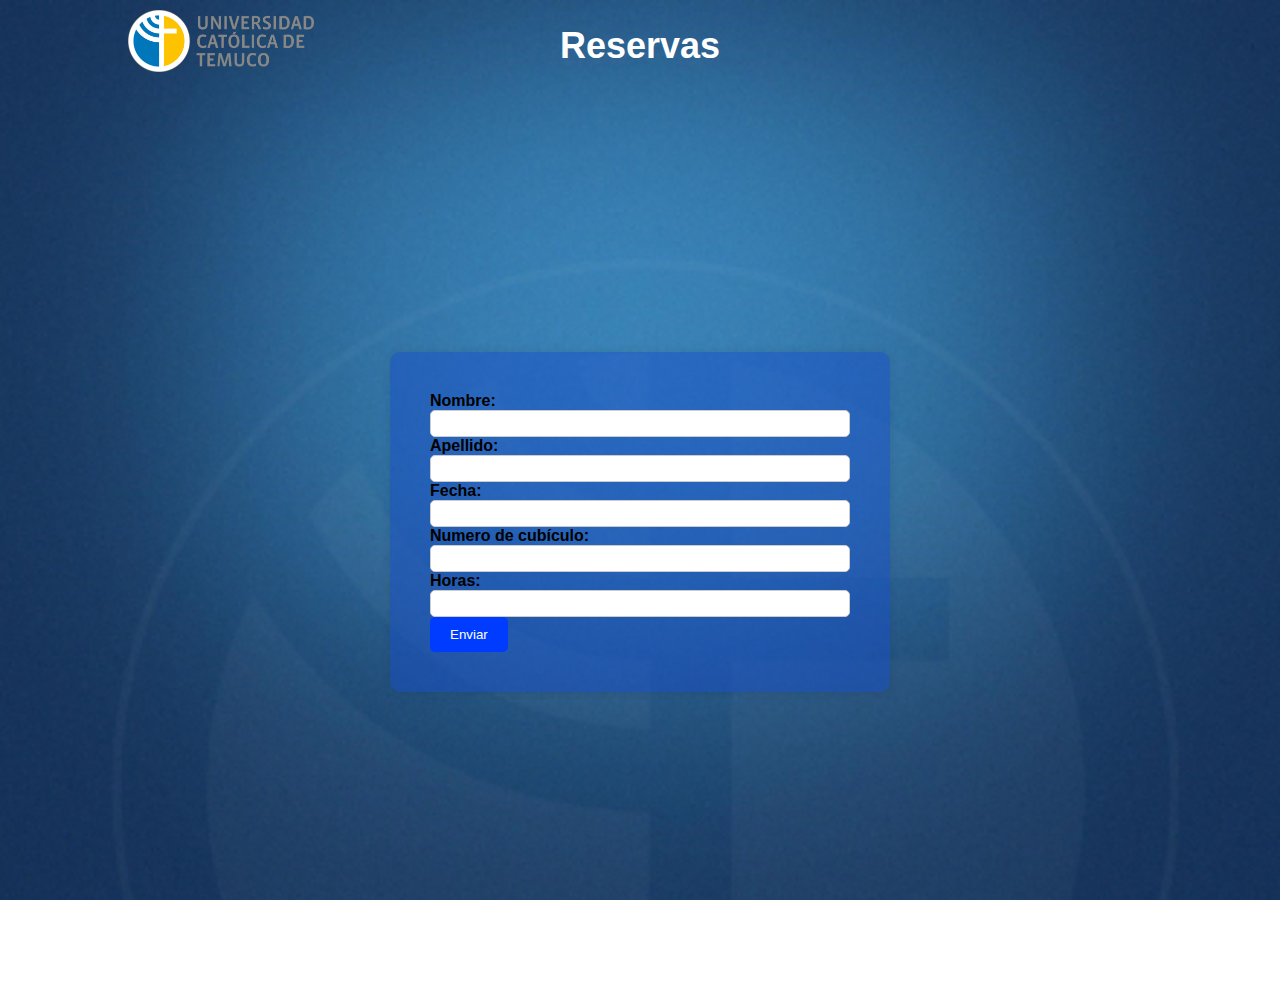
<file: proyecto/reservas.html>
<!DOCTYPE html>
<html lang="en">
<head>
    <meta charset="UTF-8">
    <meta name="viewport" content="width=device-width, initial-scale=1.0">
    <link rel="stylesheet" type="text/css" href="styles.css">
    <link rel="stylesheet" type="text/css" href="reser.css">
    <title>Cubiculos UCT</title>
</head>
<body>
    <div class = "banner">
        <center><h1>Reservas</h1></center>
    </div>
    <div class="a">
        <!-- Formulario-->
        <form action="" id="miFormulario"> <!-- Define la URL a la que se enviará la información del formulario cuando se envíe utilizando el id para identificar el formulario desde JavaScript.-->
        <div>
            <label for="nombre">Nombre:</label>              <!-- campo de entrada de nombre.-->
            <input type="text" id="nombre" name="nombre" required> <!-- campo de entrada de texto donde los usuarios pueden escribir su nombre con required para campo obligatorio.-->
        </div>
        <div>
            <label for="apellido">Apellido:</label>
            <input type="text" id="apellido" name="apellido" required>
        </div>
        <div>
            <label for="fecha">Fecha:</label>
            <input type="fecha" id="fecha" name="fecha" required>
        </div>
        <div>
            <label for="numero">Numero de cubículo:</label>
            <input type="num" id="numero" name="numero" required>
        </div>
        <div>
            <label for="horas">Horas:</label>
            <input type="horas" id="horas" name="horas" required></input>
        </div>
            <input type="submit" value="Enviar"> <!-- Botón de envío que permite enviar el formulario, enviando la información del formulario a la URL.-->
        </form>
    </div>

</body>
</html>
</file>
<file: proyecto/styles.css>
/*  CSS de login    */

*{
    margin: 0;
    padding: 0;
    box-sizing: border-box;
    text-decoration: none;
    font-family: sans-serif;
}

main{
    width: 100%;
    padding: 0px;
    margin: auto;
    margin-top: 1px;
}

.block_login{
    width: 100%;
    max-width: 800px;
    margin: auto;
    position: relative;
}

.ventana_trasera{
    width: 100%;
    height: 500px;
    padding: 10px 20px;
    display: flex;
    justify-content: center;
    backdrop-filter: blur(10px);
    background-color: #01568E; /*color de fondo login*/
    border-radius: 10%;
}

.ventana_trasera div{
    margin: 100px 40px;
    color: #fff;
    transition: all 500ms;

}

.ventana_trasera div p,
.ventana_trasera div button{
    margin-top: 30px;
}

.ventana_trasera h3{
    font-weight: 400;
    font-size: 26px;

}

.ventana_trasera button{
    padding: 10px 40px;
    border: 2px solid #fff;
    background: transparent;
    font-size: 14px;
    font-weight: 600;
    cursor: pointer;
    color: #fff;
    outline: none;
    transition: all 300ms;
}

.ventana_trasera button:hover{
    background: #fff;
    color: #46a2fd;
}
/*formularios*/
.block-login-registro{
    display: flex;
    align-items: center;
    width: 100%;
    max-width: 380px;
    position: relative;
    top: -185px;
    left: 10px;
    transition: left 500ms cubic-bezier(0.175, 0.885, 0.320, 1.227);
}

.block-login-registro form{
    width: 100%;
    padding: 78px 20px;
    background: #fff; /*color de fondo de registro e inicio*/
    position: absolute;
    border-radius: 20px;
}

.block-login-registro form h2{
    font-size: 30px;
    text-align: center;
    margin-bottom: 20px;
    color: #46a2fd;
}

.block-login-registro form input{
    width: 100%;
    margin-top: 20px;
    padding: 10px;
    border: none;
    background: #F2F2F2;
    font-size: 16px;
    outline: none;
}

.block-login-registro form button{
    padding: 10px 40px;
    margin-top: 40px;
    border: none;
    font-size: 14px;
    background: #46a2fd;
    color: #fff;
    cursor: pointer;
    outline: none;
}
.formulario_login{
    opacity: 1;
    display: block;
}
.formulario_registrar{
    display: none;
}

/*------------------------------------------------------------------*/
@media screen and (max-width: 800px){

    main{
        margin-top: 50px;
    }
    .ventana_trasera{
        max-width: 350px;
        height: 300px;
        flex-direction: column;
        margin: auto;
    }
    .ventana_trasera div{
        margin: 0px;
        position: absolute;
    }

    /*formularios */
    .block-login-registro{
        top: -10px;
        left: -5px;
        margin: auto;
    }
    .block-login-registro form{
        position: relative;
    }


}

/*imagen de fondo, logo y boton de info*/

body {
    margin: 0;
    padding: 0;
    background-image: url('fondo.png'); 
    background-size: cover;
    font-family: Arial, sans-serif;
    padding: 10px 0;
    background-attachment: fixed;
}


.banner {
    background-image: url('logo2.png'); 
    background-size: contain;
    background-repeat: no-repeat;
    background-position: top left;
    color: white;
    text-align: center;
    padding: 5px 0;
    position: relative; 
    width: 80%;
    margin: auto;
}

.banner h1 {
    margin: 0;
    font-size: 36px;
    font-family: Verdana, Geneva, Tahoma, sans-serif;
}

.banner::before {
    content: "";
    display: block;
    padding-top: 1%; /* Mantiene la relación de aspecto 1:1 para el espacio del logo */

}


.bloque{        /*Clase padre*/
    width: 100%;
    min-height: 100vh;
    height: auto;
    display: flex;
    justify-content: flex-start;
    flex-wrap: wrap;
    padding: -100px;
}

.bloque-block{     /*Clase hijo*/
    margin: 1%;
    padding: -100px;
    width: 400px;
    height: auto;
    color: #fff;

}

.bloque-block section:nth-child(n){
    text-align: justify;
    position: relative;

}

.bloque-block section:nth-child(n) button{
    margin: 10px 0 10px 0;
    padding: 5px 10px 5px 10px;
    border-radius: 10%;
    background: #46a2fd; /*color de boton*/
    color: #fff;
    cursor: pointer;
}
.texto_expandir{
    position: relative;
    overflow: hidden;
    max-height: 0;
    transition: max-height 0.4s ease-out; /*demora en bajar el texto*/
    color: #fff;
}

.abrir_cerrar{
    max-height: 500px;
    transition: max-height 0.5s ease-in;
}
.footer{background-color: #01568E;
    font-size: larger;
}
</file>
<file: proyecto/estilo.css>
*{
    margin: 0;
    padding: 0;
    box-sizing: border-box;
}
body{
    background: #EAEBEF;
}
.nav{
    width : auto;
    
}
.nav__link{
    color:rgb(0, 38, 255);
    display: block;
    padding: 50px 0;
    text-decoration: none;
    margin-top: auto;

}
.nav__link--inside{
    border-radius: 6px;
    padding-left: 20px;
}
.nav__link--inside:hover{
    background: #F6F8FA;
}
.list {
    width: 12%;
    height: 60rem;
    margin-left: 1rem;
    margin-top: 40px;
    border-radius: 10px;
    background-color: rgba(255, 255, 255, 0.9);
    border: 1px solid #ccc;
    box-shadow:
        0 0 10px rgba(0, 0, 0, 0.1);
} 
  .list__item {
    list-style-type: none;
    padding: 1rem;
    cursor: pointer;
    transition: background-color 0.3s ease-in-out;
    border-bottom: 1px solid #ccc;
  }
  
  .list__item:hover {
    background-color: rgba(220, 220, 220, 0.5);
  }
  
  .list__item a {
    color: #151616;
    font-size: 18px;
    text-decoration: none;
    display: block;
    font-family: 'Lobster', cursive;
}
.list__item{
    list-style-type: none;
    width: 100%;
    text-align: center;
    overflow: hidden;
}
.list__item--click{
    cursor: pointer;
    
}
.list__buttom{
    display: flex;
    align-items: center;
    gap: 1em;
    width: 70%;
    margin: 0 auto;
}
.arrow .list__arrow{
    transform: rotate(90deg);
}
.list__arrow{
    margin-left: auto;
    transition: transform .3s;
}
.list__show{
    width: 80%;
    margin-left: auto;
    border-left: 2px solid #303440;
    list-style: none;
    transition: height .4s;
    height:0; 
}

.contact-box {
    border: 1px solid #ffffff;
    border-radius: 8px;
    padding: 20px;
    box-shadow: 0 0 10px rgba(0, 0, 0, 0.1);
    color: #ccc;
}
</file>
<file: proyecto/cubiculos.css>
.flexcontainer{
    display: flex;
    flex-wrap: wrap;
    background-color: rgb(239, 239, 241);
    width: 80%;
    margin: auto;
    padding-top: 40px;
    border-radius: 30px;
}
.cubiculo{
    padding-top:30px;
    padding-left: 50px;
    width: 400px;
    height: 400px;
    background-color: white;
    border-radius: 10px;
    margin: auto;
    margin-bottom: 40px;
}
.cubiculolargo{
    width: 900px;
    height: 400px;
    background-color: black;
    margin-left: 300px;
    margin-bottom: 40px;
    border-radius: 10px;
    
}
.patata {
    display: none;
    width: 900px;
    height: 400px;
    background-color: black;
    border-radius: 10px;
}

.patata:first-child {
    display: block;
}


.deslisante{
    justify-content: center;
    align-items: center;
}
.imagen{
    width: 300px;
    height: 250px;
    margin-bottom: 20px;
}
.titulo{
    font-size: 30px;
}
.piso{
    color: gray;
}
.cubiculo-info {
    display: none;
    position: absolute;
    background-color: #fff;
    border: 1px solid #ccc;
    padding: 10px;
    box-shadow: 2px 2px 5px rgba(0, 0, 0, 0.3);
}

/* Agrega tus estilos CSS adicionales aquí */
</file>
<file: proyecto/historia.css>
.historia {
    width: 50%;
    height: 100vh;
    background-color: rgba(25, 25, 145, 0.3);
    display: flex;
    flex-direction: column;
    justify-content: center;
    align-items: center;
    border-radius: 20px;
}

.titulo {
    font-size: 70px;
    text-align: center;
    color: rgb(152, 255, 152);
    font-family: system-ui, -apple-system, BlinkMacSystemFont, 'Segoe UI', Roboto, Oxygen, Ubuntu, Cantarell, 'Open Sans', 'Helvetica Neue', sans-serif;
}

.waos {
    width: 50%; /* Cambia el ancho al 50% para ocupar la mitad de la página */
    font-size: larger;
    color: whitesmoke;
}

.flexcontainer {
    display: flex;
    flex-wrap: wrap;
}

.woas {
    width: 50%; /* Ajusta el ancho al 50% para ocupar la mitad de la página */
    height: 100vh;
    background-color: rgba(107, 107, 199, 0);
    display: flex;
    flex-direction: column;
    justify-content: center;
    align-items: center;
    border-radius: 20px;
}

.frase {
    font-size: 70px;
    font-family: 'Times New Roman', Times, serif;
    color: whitesmoke;
}
.comilla{
    font-size: 90px;
    margin-right: 400px;
    color: rgb(255, 204, 153);
}
.comillaa{
    font-size: 90px;
    margin-left: 400px;
    color: rgb(255, 204, 153);
}
</file>
<file: proyecto/quiensomos.css>
.nosotros{
    display: flex;
    flex-wrap: wrap;
    width: 90%;

}
.presentacion{
    height: 1000px;
    width: 600px;
    background-color: rgb(223, 223, 223);
    border-radius: 30px;
    border: black 5px solid;
    margin: auto;
    margin-left: 250px;
    margin-bottom: 200px;
}
.foto{
    height: 300px;
    width: 500px;
    margin-left: 50px;
}
.nombre{
    font-size: 50px;
    margin-left: 25px;
}
.descripcion{
    font-size: large;
    width: 80%;
    margin: auto;
}
.capsula{
    width: 100%;
    height: 300px;
    background-color: white;
    margin-top: 25px;

}
.largo{
    width: 1450px;
    height:600px;
    background-color: rgb(223, 223, 223);
    margin-left: 250px;
    border-radius: 30px;
    border: black 5px solid;
    margin-bottom: 200px;

}
.imagenalta{
    height: 500px;
    width: 350px;
    margin-top: 25px;
    margin-left: 25px;

}
.derecha{
    margin-top: 200px;
    width: 600px;
    height: 500px;
    margin-left: 25px;
    font-size: larger;
}
.flex{
    display: flex;
    flex-wrap: wrap;
}
</file>
<file: proyecto/reser.css>
form {
    background-color: #164fca7c;    /* Color del Fondo*/
    border-radius: 10px;            /* Radio del Borde*/
    padding: 40px;                  /* Relleno 40px*/
    box-shadow: 0 0 10px rgba(0, 0, 0, 0.1); /* Efecto para la Sombra de la Caja*/
    width: 500px;                   /* Ancho 500px*/
}

label {
    font-weight: bold;              /* Letra Destacada*/
    display: block;                 /* Tipo de caja*/
}

input[type="text"],                
input[type="fecha"],
input[type="num"],    
input[type="horas"],            
textarea {                         /* Area de Texto*/
   width: 100%;                    /* Ancho 100%*/
   padding: 5px;                  /* Relleno 10px*/
   border: 1px solid #ccc;       /* Borde 1px Solido, Color*/
   border-radius: 5px;              /* Radio del Borde 5px*/
}

button,input[type="submit"] {
    background-color: #003cff;    /* Color del Fondo*/
    color: white;                 /* Color de las Letras*/
    padding: 10px 20px;             /* Relleno horizontal,vertical*/
    border: none;                   /* Borde ninguno*/
    border-radius: 5px;             /* Radio del Borde 5px*/
    cursor: pointer;                /* Cursor Puntero*/
}
.a{
    display: flex; /* Utiliza flexbox para centrar vertical y horizontalmente */
    justify-content: center; /* Centra horizontalmente */
    align-items: center; /* Centra verticalmente */
    height: 100vh; /* Aprovecha el 100% de la altura de la ventana */
}
</file>
